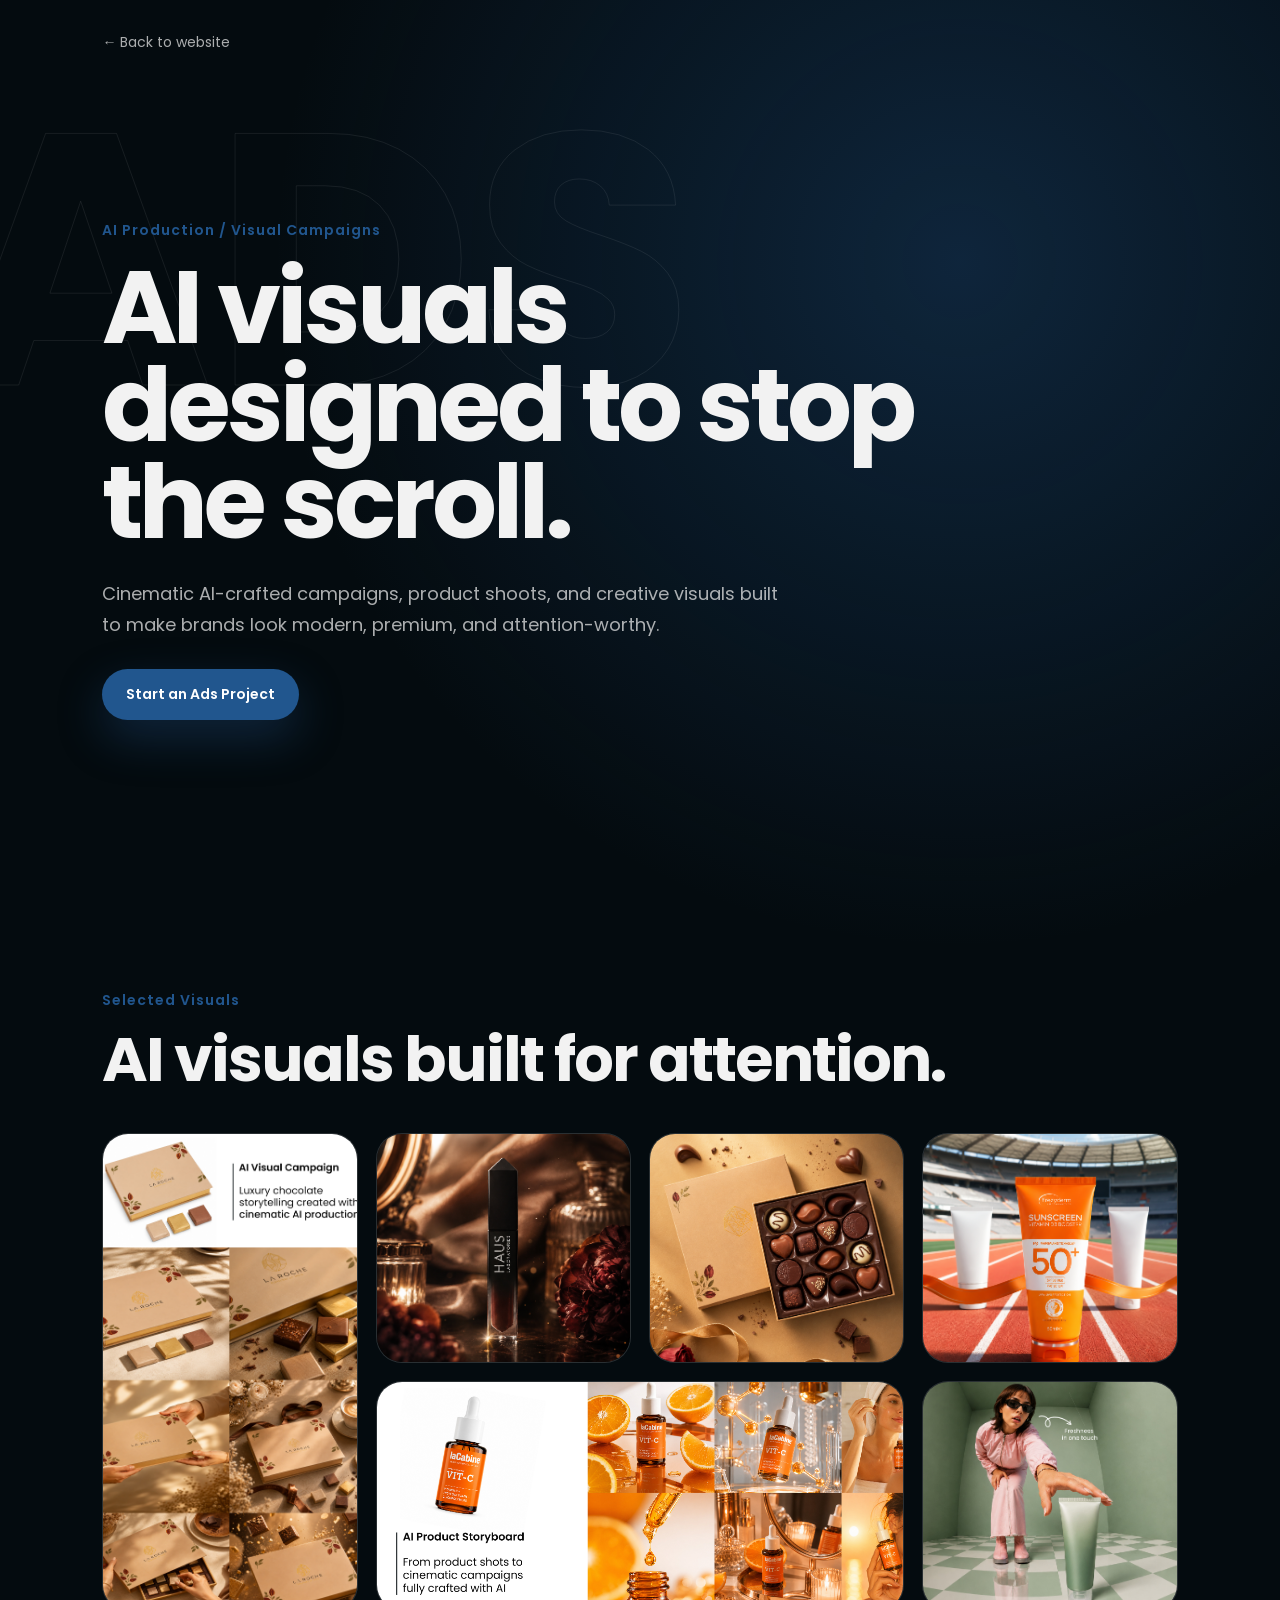
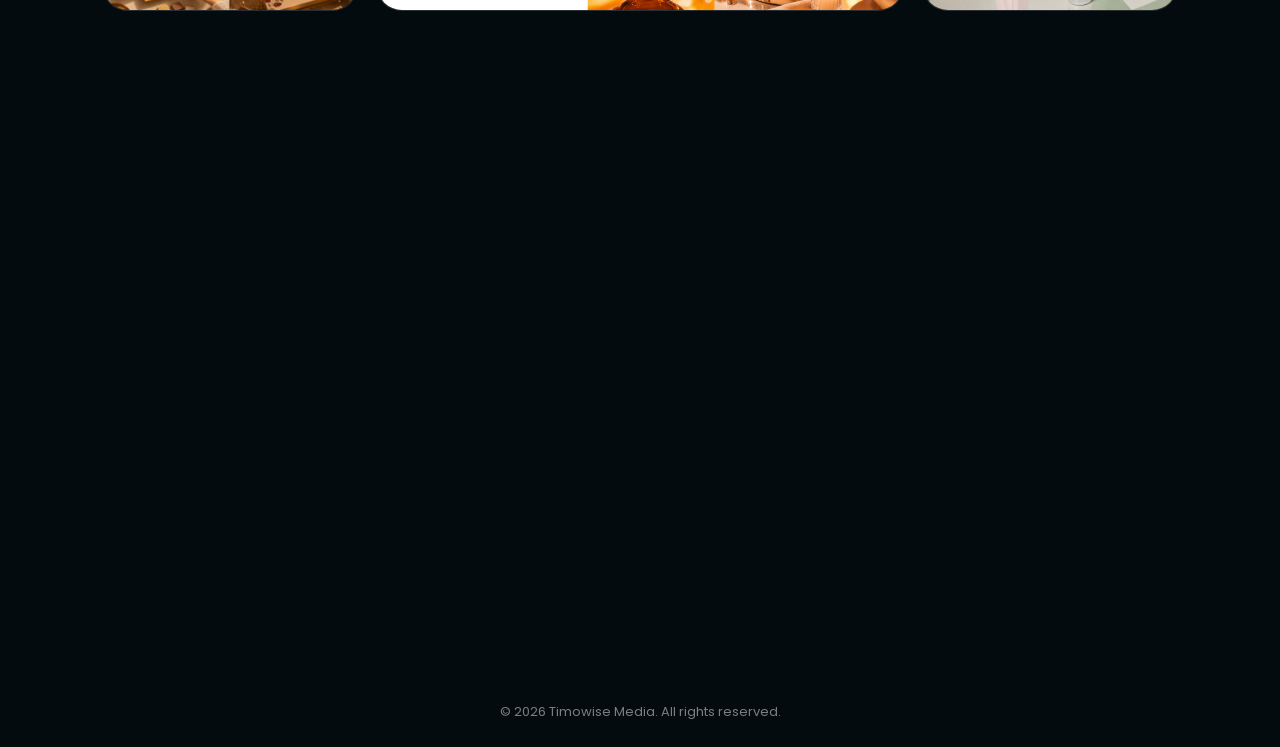
<file: ads.html>
<!DOCTYPE html>
<html lang="en">
<head>
  <meta charset="UTF-8" />
  <meta name="viewport" content="width=device-width, initial-scale=1.0" />

  <title>Ads & Campaigns | Timowise</title>

  <link href="https://fonts.googleapis.com/css2?family=Poppins:wght@500;600;700&display=swap" rel="stylesheet">
  <link rel="stylesheet" href="ads.css" />
</head>

<body>

  <div class="preloader">
    <div class="preloader-top"></div>
    <div class="preloader-bottom"></div>
    <div class="loader-line"></div>
  </div>

  <main class="ads-page">

    <a href="index.html" class="back-btn">← Back to website</a>


<section class="ads-hero">
  <div class="big-bg-text">ADS</div>

  <div class="ads-hero-content">
    <p class="tag">AI Production / Visual Campaigns</p>

    <h1>AI visuals designed to stop the scroll.</h1>

    <p class="hero-text">
     Cinematic AI-crafted campaigns, product shoots, and creative visuals built to
      make brands look modern, premium, and attention-worthy.
    </p>

    <a href="contact-cta.html" class="main-btn">Start an Ads Project</a>
  </div>
</section>

<!-- 
    <section class="ads-services">
      <p class="tag">What We Create</p>

      <div class="ads-grid">
        <div class="ads-box">
          <h3>Social Media Ads</h3>
          <p>Creative visuals for Meta, Instagram, and Facebook campaigns.</p>
        </div>

        <div class="ads-box">
          <h3>Offer Campaigns</h3>
          <p>Clear promotional designs made to push people to take action.</p>
        </div>

        <div class="ads-box">
          <h3>Campaign Concepts</h3>
          <p>Visual direction, hooks, and campaign ideas built around your goal.</p>
        </div>
      </div>
    </section> -->

    <section class="ads-gallery">
      <p class="tag">Selected Visuals</p>

      <h2>AI visuals built for attention.</h2>

      <div class="gallery-grid">
        <div class="gallery-item tall">
          <img src="/ai_image/chclteStrybrd.jpg" alt="Ad creative">
        </div>

        <div class="gallery-item">
          <img src="/ai_image/clps_img1.png" alt="Ad creative">
        </div>

        <div class="gallery-item">
          <img src="/ai_image/chclt_img3.png" alt="Ad creative">
        </div>

        <div class="gallery-item">
          <img src="/ai_image/skn_itm1.png" alt="Ad creative">
        </div>

        <div class="gallery-item wide">
          <img src="./ai_image/ig_ai_Stry_2.jpg" alt="Ad creative">
        </div>

        <div class="gallery-item">
          <img src="/ai_image/sknc_ai_p3.jpg" alt="Ad creative">
        </div>
      </div>
    </section>

    <section class="ads-cta">
      <h2>Want your products to look this premium?</h2>
      <p>Let’s create campaign visuals that match your brand and attract the right clients.</p>

      <a href="contact-cta.html" class="main-btn">Talk About Your Project</a>
    </section>

  </main>

  
  <footer>
    <p>© 2026 Timowise Media. All rights reserved.</p>
  </footer>

  <script src="ads.js"></script>
</body>
</html>
</file>
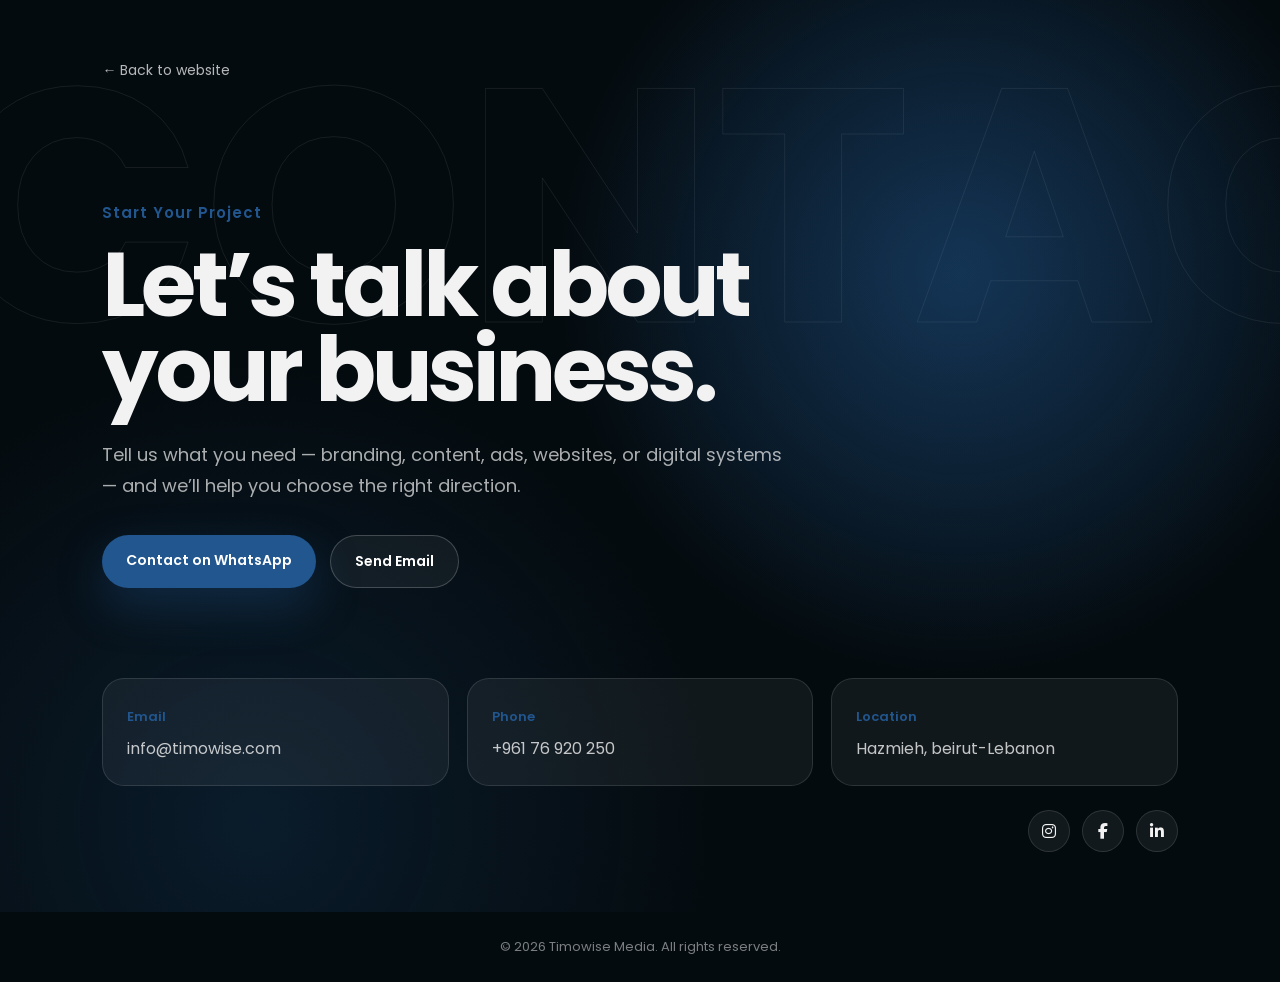
<file: contact-cta.html>
<!DOCTYPE html>
<html lang="en">
<head>
  <meta charset="UTF-8" />
  <meta name="viewport" content="width=device-width, initial-scale=1.0" />

  <title>Start Your Project | Timowise</title>

  <link href="https://fonts.googleapis.com/css2?family=Poppins:wght@500;600;700&display=swap" rel="stylesheet">
  <link rel="stylesheet" href="https://cdnjs.cloudflare.com/ajax/libs/font-awesome/6.5.1/css/all.min.css">

  <link rel="stylesheet" href="contact-cta.css" />
  <script src="contact-cta.js"></script>
</head>

<body>




  <section class="contact-page">

    <a href="index.html" class="back-btn">← Back to website</a>

    <div class="big-bg-text">Contact</div>

    <div class="contact-content">
      <p class="tag">Start Your Project</p>

      <h1>Let’s talk about your business.</h1>

      <p class="subtext">
        Tell us what you need — branding, content, ads, websites, or digital systems — and we’ll help you choose the right direction.
      </p>

      <div class="contact-actions">
        <a href="https://wa.me/96100000000" class="main-btn">Contact on WhatsApp</a>
        <a href="mailto:your@email.com" class="second-btn">Send Email</a>
      </div>
    </div>

    <div class="contact-info">
      <div>
        <span>Email</span>
        <p>info@timowise.com</p>
      </div>

      <div>
        <span>Phone</span>
        <p>+961 76 920 250</p>
      </div>

      <div>
        <span>Location</span>
        <p>Hazmieh, beirut-Lebanon</p>
      </div>
    </div>


    
  <div class="social-links">

  <a href="#" target="_blank">
    <i class="fab fa-instagram"></i>
  </a>

  <a href="#" target="_blank">
    <i class="fab fa-facebook-f"></i>
  </a>

  <a href="#" target="_blank">
    <i class="fab fa-linkedin-in"></i>
  </a>

</div>


  </section>
  
 <footer>
    <p>© 2026 Timowise Media. All rights reserved.</p>
  </footer>

  
 


</body>
</html>
</file>
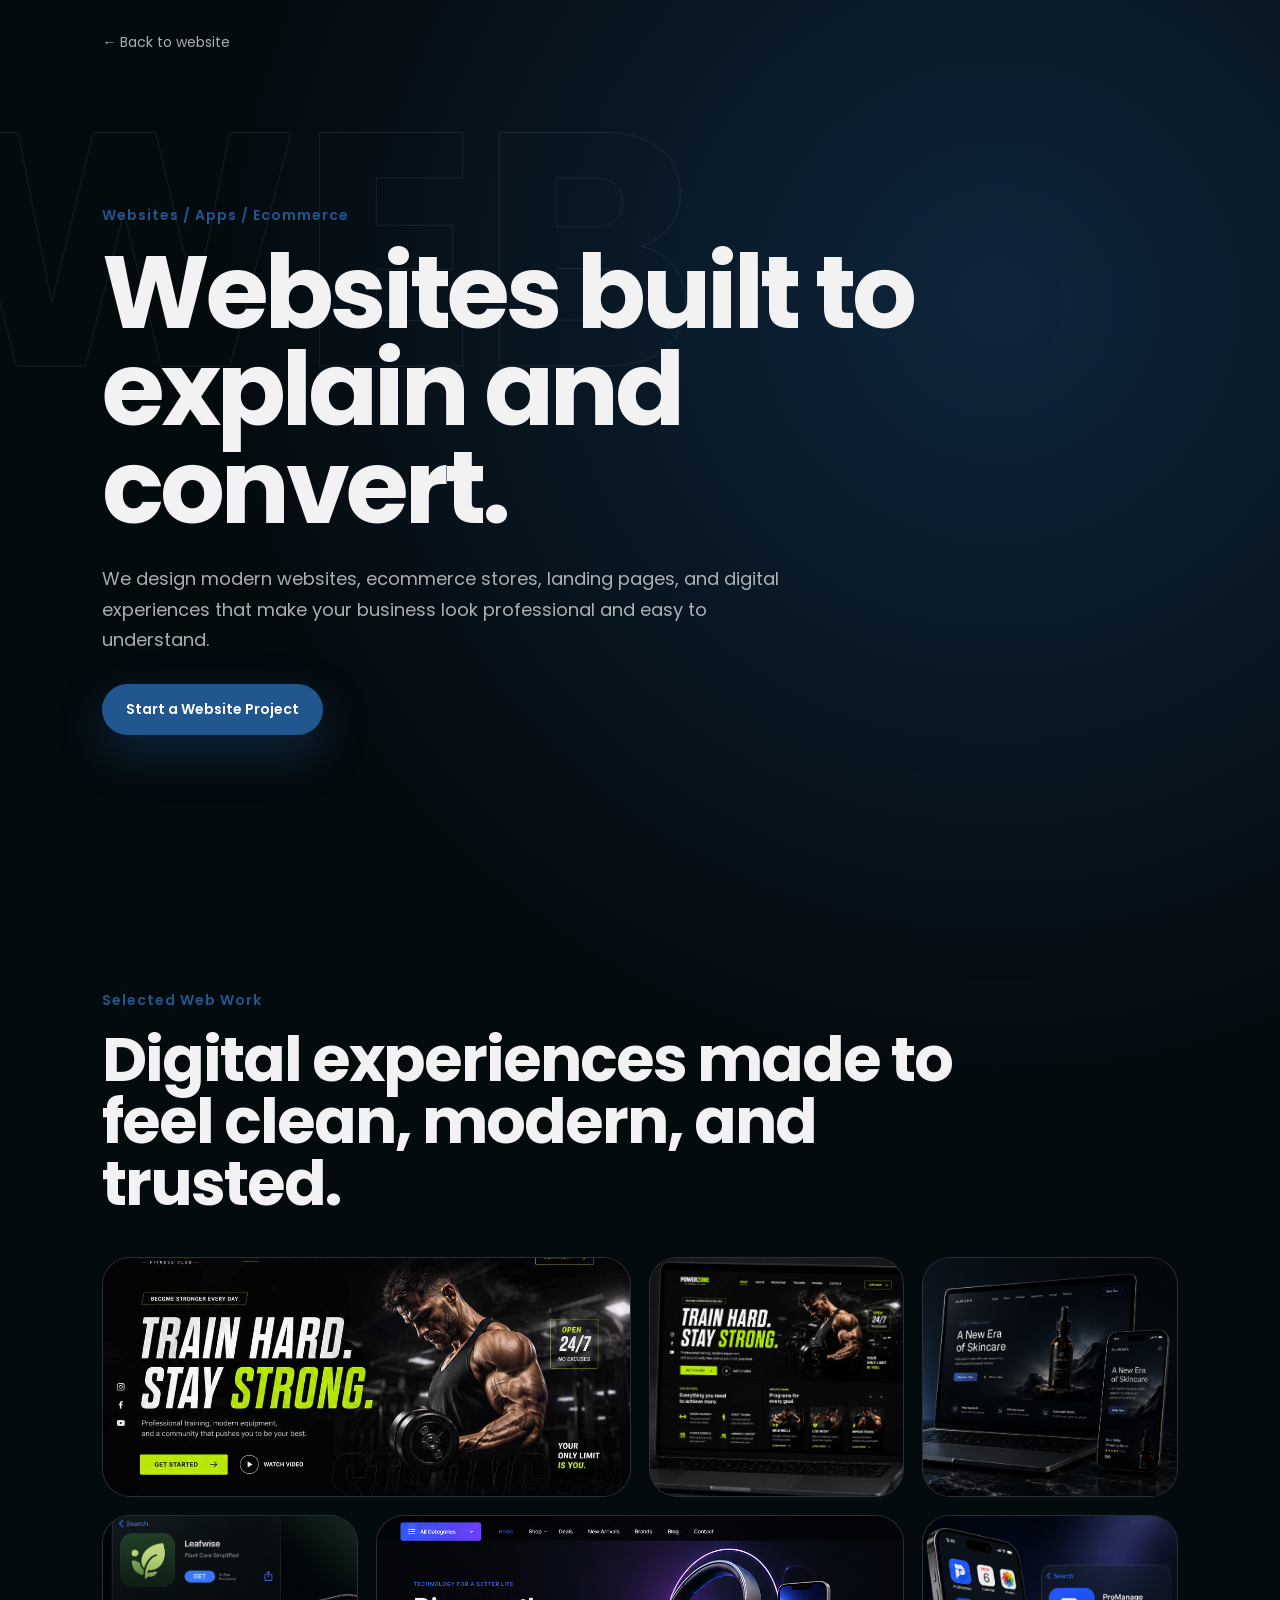
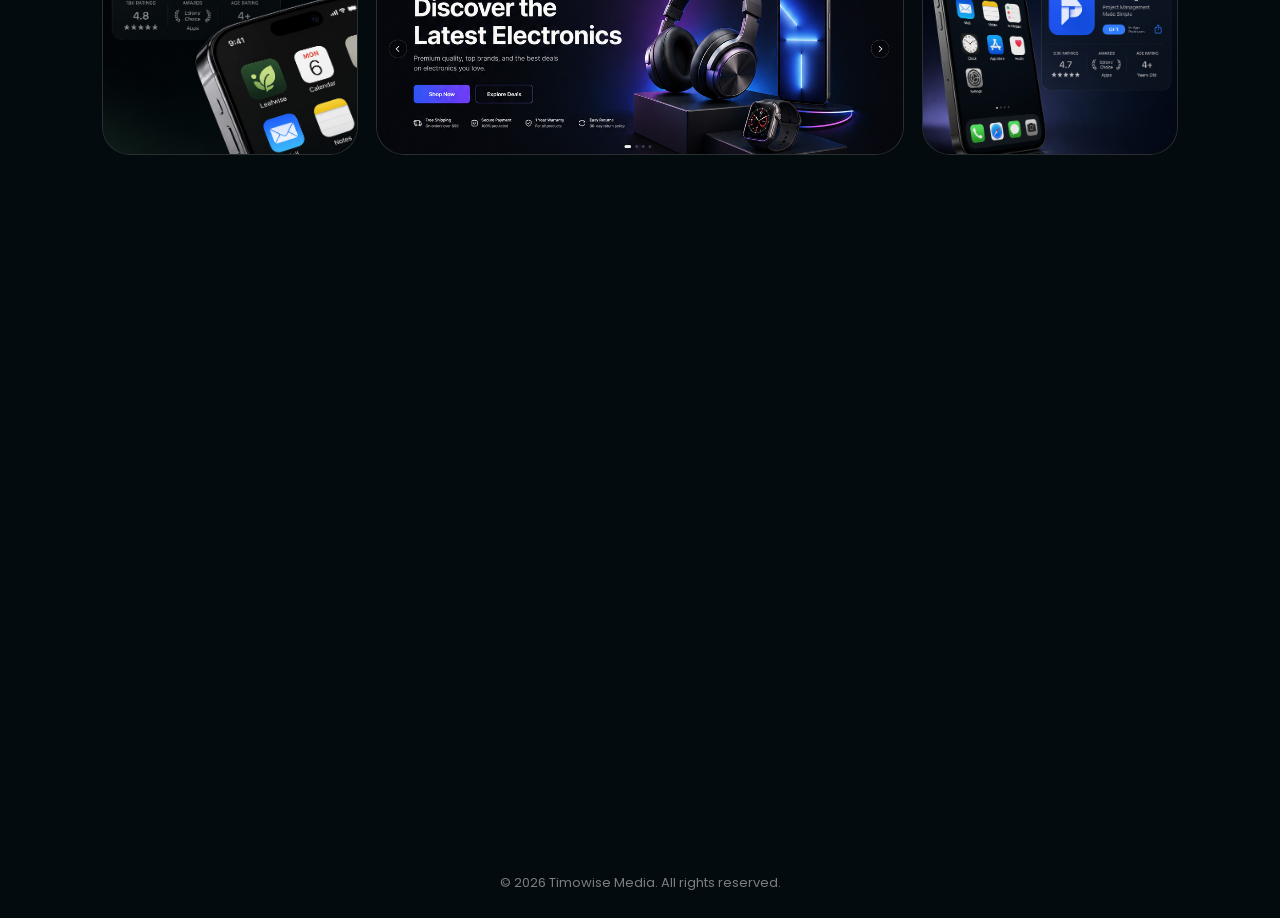
<file: websites.html>
<!DOCTYPE html>
<html lang="en">
<head>
  <meta charset="UTF-8" />
  <meta name="viewport" content="width=device-width, initial-scale=1.0" />

  <title>Websites & Apps | Timowise</title>

  <link href="https://fonts.googleapis.com/css2?family=Poppins:wght@500;600;700&display=swap" rel="stylesheet">
  <link rel="stylesheet" href="websites.css" />
</head>

<body>

  <div class="preloader">
    <div class="preloader-top"></div>
    <div class="preloader-bottom"></div>
    <div class="loader-line"></div>
  </div>

  <main class="websites-page">

    <a href="index.html" class="back-btn">← Back to website</a>

    <section class="websites-hero">
      <div class="big-bg-text">WEB</div>

      <div class="websites-hero-content">
        <p class="tag">Websites / Apps / Ecommerce</p>

        <h1>Websites built to explain and convert.</h1>

        <p class="hero-text">
          We design modern websites, ecommerce stores, landing pages, and digital experiences that make your business look professional and easy to understand.
        </p>

        <a href="contact-cta.html" class="main-btn">Start a Website Project</a>
      </div>
    </section>
<!-- 
    <section class="websites-services">
      <p class="tag">What We Build</p>

      <div class="websites-grid">
        <div class="websites-box">
          <h3>Ecommerce Websites</h3>
          <p>Online stores designed to show products clearly and make buying easier.</p>
        </div>

        <div class="websites-box">
          <h3>Landing Pages</h3>
          <p>Focused pages built for ads, offers, campaigns, and lead generation.</p>
        </div>

        <div class="websites-box">
          <h3>Business Websites</h3>
          <p>Professional websites that explain your services and build trust fast.</p>
        </div>
      </div>
    </section> -->

    <section class="websites-gallery">
      <p class="tag">Selected Web Work</p>

      <h2>Digital experiences made to feel clean, modern, and trusted.</h2>

      <div class="website-showcase-grid">
        <div class="website-item wide">
          <img src="/webImage/web1.jpg" alt="Website preview">
        </div>

        <div class="website-item">
          <img src="/webImage/mockupweb.jpg" alt="Website preview">
        </div>

        <div class="website-item">
          <img src="/webImage/webMvkp.jpg" alt="Website preview">
        </div>

        <!-- <div class="website-item wide">
          <img src="images/website-4.jpg" alt="Website preview">
        </div>
      </div> -->
<!-- 
      <div class="website-extra-grid">
        <div class="extra-box">
          <span>01</span>
          <h3>Clear User Experience</h3>
          <p>Simple structure that helps visitors understand your business quickly.</p>
        </div>

        <div class="extra-box">
          <span>02</span>
          <h3>Responsive Design</h3>
          <p>Websites that look clean across desktop, tablet, and mobile screens.</p>
        </div>

        <div class="extra-box">
          <span>03</span>
          <h3>Conversion Focus</h3>
          <p>Strategic sections and calls-to-action that guide people to contact you.</p>
        </div>

        <div class="extra-box">
          <span>04</span>
          <h3>Modern Interface</h3>
          <p>Clean visual design with strong spacing, hierarchy, and premium feeling.</p>
        </div>
      </div> -->


        <div class="website-item">
          <img src="/webImage/app_im1.jpg" alt="Website preview">
        </div>

        
       <div class="website-item wide">
          <img src="/webImage/webe3.jpg" alt="Website preview">
        </div>

        <div class="website-item">
          <img src="/webImage/mbapp.png" alt="Website preview">
        </div>

    </section>

    <section class="websites-cta">
      <h2>Need a website that makes your business look serious?</h2>
      <p>Let’s create a digital experience that explains your value clearly and helps people take action.</p>

      <a href="contact-cta.html" class="main-btn">Talk About Your Website</a>
    </section>

    
  <footer>
    <p>© 2026 Timowise Media. All rights reserved.</p>
  </footer>
  </main>

  <script src="websites.js"></script>
</body>
</html>
</file>
<file: ads.css>
:root {
  --light: #F2F2F2;
  --blue: #21568e;
  --dark: #040B0F;
}

* {
  margin: 0;
  padding: 0;
  box-sizing: border-box;
  font-family: "Poppins", sans-serif;
}

body {
  background: var(--dark);
  color: var(--light);
  overflow-x: hidden;
}

/* PRELOADER */

.preloader {
  position: fixed;
  inset: 0;
  z-index: 9999999;
  display: flex;
  align-items: center;
  justify-content: center;
  overflow: hidden;
}

.preloader-top,
.preloader-bottom {
  position: absolute;
  left: 0;
  width: 100%;
  height: 50%;
  background: var(--dark);
  transition: transform 1s cubic-bezier(0.76, 0, 0.24, 1);
}

.preloader-top {
  top: 0;
}

.preloader-bottom {
  bottom: 0;
}

.loader-line {
  width: 260px;
  height: 2px;
  background: rgba(242,242,242,0.12);
  position: relative;
  overflow: hidden;
  z-index: 3;
  transition: opacity 0.4s ease;
}

.loader-line::before {
  content: "";
  position: absolute;
  inset: 0;
  width: 45%;
  background: var(--blue);
  animation: loadingLine 1.2s ease-in-out infinite;
}

@keyframes loadingLine {
  0% { transform: translateX(-120%); }
  100% { transform: translateX(260%); }
}

.preloader.hide .preloader-top {
  transform: translateY(-100%);
}

.preloader.hide .preloader-bottom {
  transform: translateY(100%);
}

.preloader.hide .loader-line {
  opacity: 0;
}

/* PAGE */

.ads-page {
  background:
    radial-gradient(circle at 75% 12%, rgba(33,86,142,0.35), transparent 32%),
    var(--dark);
}

.back-btn {
  position: fixed;
  top: 32px;
  left: 8%;
  z-index: 50;
  color: rgba(242,242,242,0.7);
  text-decoration: none;
  font-size: 14px;
  transition: 0.3s ease;
}

.back-btn:hover {
  color: white;
  transform: translateX(-4px);
}

.ads-hero {
  min-height: 100vh;
  padding: 130px 8% 90px;
  display: flex;
  align-items: center;
  position: relative;
  overflow: hidden;
}
.ads-hero-content {
  max-width: 900px;
  position: relative;
  z-index: 2;
}

.big-bg-text {
  position: absolute;
  top: 13%;
  left: -4%;

  font-size: clamp(160px, 28vw, 460px);
  font-weight: 700;
  line-height: 0.8;

  color: transparent;
  -webkit-text-stroke: 1px rgba(242,242,242,0.08);

  text-transform: uppercase;
  pointer-events: none;
  z-index: 0;
}

.ads-hero-content,
.ads-preview-card {
  position: relative;
  z-index: 2;
}

.tag {
  color: var(--blue);
  font-size: 14px;
  font-weight: 600;
  letter-spacing: 1px;
  margin-bottom: 18px;
}

h1 {
  font-size: clamp(52px, 8vw, 112px);
  line-height: 0.95;
  letter-spacing: -4px;
  max-width: 900px;
}

.hero-text {
  max-width: 680px;
  margin: 28px 0;
  color: rgba(242,242,242,0.7);
  font-size: 18px;
  line-height: 1.7;
}


.main-btn {
  display: inline-flex;
  text-decoration: none;
  color: white;
  background: var(--blue);
  padding: 15px 24px;
  border-radius: 999px;
  font-size: 14px;
  font-weight: 600;
  box-shadow: 0 18px 45px rgba(33,86,142,0.35);
  transition: 0.35s ease;
}

.main-btn:hover {
  transform: translateY(-5px) scale(1.04);
  box-shadow: 0 28px 65px rgba(33,86,142,0.45);
}

/* PREVIEW */

.ads-preview-card {
  padding: 24px;
  border-radius: 34px;
  background: rgba(242,242,242,0.055);
  border: 1px solid rgba(242,242,242,0.12);
  box-shadow: 0 35px 90px rgba(0,0,0,0.35);
  transform: rotate(2deg);
}

.ads-preview-card span {
  display: block;
  color: rgba(242,242,242,0.65);
  margin-bottom: 16px;
  font-size: 13px;
}

.preview-screen {
  height: 420px;
  border-radius: 26px;
  overflow: hidden;
  background: linear-gradient(135deg, var(--blue), var(--dark));
}

.preview-screen img {
  width: 100%;
  height: 100%;
  object-fit: cover;
}

/* SERVICES */

.ads-services {
  padding: 90px 8%;
}

.ads-grid {
  display: grid;
  grid-template-columns: repeat(3, 1fr);
  gap: 18px;
  margin-top: 28px;
}

.ads-box {
  padding: 28px;
  border-radius: 24px;
  background: rgba(242,242,242,0.05);
  border: 1px solid rgba(242,242,242,0.11);
  transition: 0.35s ease;
}

.ads-box:hover {
  transform: translateY(-8px);
  box-shadow: 0 22px 55px rgba(33,86,142,0.18);
}

.ads-box h3 {
  font-size: 22px;
  margin-bottom: 12px;
}

.ads-box p {
  color: rgba(242,242,242,0.68);
  line-height: 1.6;
}

/* GALLERY */

.ads-gallery {
  padding: 90px 8%;
}

.ads-gallery h2 {
  font-size: clamp(32px, 5vw, 62px);
  line-height: 1;
  letter-spacing: -2px;
  max-width: 850px;
  margin-bottom: 42px;
}

.gallery-grid {
  display: grid;
  grid-template-columns: repeat(4, 1fr);
  grid-auto-rows: 230px;
  gap: 18px;
}

.gallery-item {
  border-radius: 26px;
  overflow: hidden;
  background: rgba(242,242,242,0.055);
  border: 1px solid rgba(242,242,242,0.1);
}

.gallery-item.tall {
  grid-row: span 2;
}

.gallery-item.wide {
  grid-column: span 2;
}

.gallery-item img {
  width: 100%;
  height: 100%;
  object-fit: cover;
  transition: 0.5s ease;
}

.gallery-item:hover img {
  transform: scale(1.08);
}

/* CTA */

.ads-cta {
  margin: 80px 8% 100px;
  padding: 70px;
  border-radius: 36px;
  background:
    radial-gradient(circle at 80% 20%, rgba(33,86,142,0.35), transparent 45%),
    rgba(242,242,242,0.055);
  border: 1px solid rgba(242,242,242,0.12);
}

.ads-cta h2 {
  font-size: clamp(34px, 5vw, 66px);
  line-height: 1;
  letter-spacing: -2px;
  max-width: 900px;
}

.ads-cta p {
  color: rgba(242,242,242,0.68);
  margin: 20px 0 28px;
  max-width: 650px;
  line-height: 1.7;
}

/* ANIMATION */

.back-btn,
.ads-hero-content,
.ads-preview-card,
.ads-box,
.gallery-item,
.ads-cta {
  opacity: 0;
  transform: translateY(35px);
  filter: blur(10px);
  transition: 0.9s cubic-bezier(0.16, 1, 0.3, 1);
}

.show {
  opacity: 1;
  transform: translateY(0);
  filter: blur(0);
}

/* RESPONSIVE */

@media (max-width: 1000px) {
  .ads-hero {
    grid-template-columns: 1fr;
  }

  .ads-preview-card {
    transform: rotate(0);
  }

  .ads-grid {
    grid-template-columns: 1fr;
  }

  .gallery-grid {
    grid-template-columns: 1fr;
    grid-auto-rows: 240px;
  }

  .gallery-item.tall,
  .gallery-item.wide {
    grid-row: auto;
    grid-column: auto;
  }
}

@media (max-width: 700px) {
  .ads-hero,
  .ads-services,
  .ads-gallery {
    padding-left: 6%;
    padding-right: 6%;
  }

  h1 {
    letter-spacing: -2px;
  }

  .preview-screen {
    height: 300px;
  }

  .ads-cta {
    margin: 60px 6% 80px;
    padding: 34px;
  }
}





/* FOOTER */

footer {
  padding: 25px;
  text-align: center;
  font-size: 13px;
  color: rgba(242,242,242,0.5);
}
</file>
<file: contact-cta.css>
:root {
  --light: #F2F2F2;
  --blue: #21568e;
  --dark: #040B0F;
}

* {
  margin: 0;
  padding: 0;
  box-sizing: border-box;
  font-family: "Poppins", sans-serif;
}

html {
  scroll-behavior: smooth;
}

body {
  background: var(--dark);
  color: var(--light);
  overflow-x: hidden;
}

/* CONTACT PAGE */

.contact-page {
  min-height: 100vh;
  position: relative;
  overflow: hidden;

  padding: 60px 8%;

  display: flex;
  flex-direction: column;
  justify-content: space-between;

  background:
    radial-gradient(circle at 75% 30%, rgba(33,86,142,0.45), transparent 35%),
    radial-gradient(circle at 20% 90%, rgba(33,86,142,0.22), transparent 35%),
    var(--dark);
}

/* MOUSE GLOW */

.contact-page::before {
  content: "";

  position: absolute;
  inset: 0;

  background: radial-gradient(
    circle at var(--mouse-x, 75%) var(--mouse-y, 30%),
    rgba(33,86,142,0.18),
    transparent 32%
  );

  pointer-events: none;
  z-index: 1;
}

/* BACK BUTTON */

.back-btn {
  width: fit-content;

  color: rgba(242,242,242,0.75);

  text-decoration: none;

  font-size: 14px;

  position: relative;
  z-index: 3;

  transition: 0.3s ease;
}

.back-btn:hover {
  color: white;
  transform: translateX(-4px);
}

/* BIG BG TEXT */

.big-bg-text {
  position: absolute;

  top: 8%;
  left: -4%;

  font-size: clamp(160px, 26vw, 430px);

  font-weight: 700;

  line-height: 0.8;

  color: transparent;

  -webkit-text-stroke: 1px rgba(242,242,242,0.08);

  text-transform: uppercase;

  pointer-events: none;

  z-index: 0;

  opacity: 0;
  transform: translateX(-80px) scale(0.96);

  transition:
    opacity 1.4s ease,
    transform 1.4s cubic-bezier(0.16, 1, 0.3, 1);
}

.big-bg-text.bg-show {
  opacity: 1;
  transform: translateX(0) scale(1);
}

/* CONTENT */

.contact-content {
  max-width: 850px;
  margin-top: 120px;

  position: relative;
  z-index: 2;
}

.tag {
  color: var(--blue);

  font-size: 15px;
  font-weight: 600;

  letter-spacing: 1px;

  margin-bottom: 18px;
}

h1 {
  font-size: clamp(48px, 7vw, 105px);

  line-height: 0.95;

  letter-spacing: -4px;

  max-width: 900px;
}

.subtext {
  max-width: 680px;

  margin-top: 28px;

  font-size: 18px;
  line-height: 1.7;

  color: rgba(242,242,242,0.7);
}

/* BUTTONS */

.contact-actions {
  display: flex;
  gap: 14px;

  margin-top: 34px;

  flex-wrap: wrap;
}
.main-btn,
.second-btn {
  text-decoration: none;

  padding: 15px 24px;

  border-radius: 999px;

  font-size: 14px;
  font-weight: 600;

  transition:
    transform 0.35s cubic-bezier(0.16, 1, 0.3, 1),
    box-shadow 0.35s ease,
    background 0.35s ease;
}

/* MAIN BUTTON */

.main-btn {
  background: var(--blue);
  color: white;

  box-shadow: 0 18px 45px rgba(33,86,142,0.35);
}

.main-btn:hover {
  transform: translateY(-6px) scale(1.06);

  box-shadow:
    0 28px 60px rgba(33,86,142,0.45),
    0 0 25px rgba(33,86,142,0.35);
}

/* SECOND BUTTON */

.second-btn {
  color: white;

  border: 1px solid rgba(242,242,242,0.22);

  background: rgba(242,242,242,0.05);
}

.second-btn:hover {
  transform: translateY(-6px) scale(1.06);

  background: rgba(242,242,242,0.09);

  box-shadow:
    0 22px 50px rgba(255,255,255,0.08);
}

/* SOCIAL LINKS */

.social-links {
  display: flex;
  gap: 12px;

  margin-top: 24px;

  width: 100%;

  justify-content: flex-end;
}

.social-links a {
  width: 42px;
  height: 42px;

  border-radius: 50%;

  display: flex;
  align-items: center;
  justify-content: center;

  color: var(--light);

  text-decoration: none;

  background: rgba(242,242,242,0.06);

  border: 1px solid rgba(242,242,242,0.12);

  transition: 0.3s ease;
}

.social-links a:hover {
  background: var(--blue);

  transform: translateY(-3px);

  box-shadow: 0 14px 35px rgba(33,86,142,0.3);
}

/* INFO CARDS */

.contact-info {
  position: relative;
  z-index: 2;

  display: grid;
  grid-template-columns: repeat(3, 1fr);

  gap: 18px;

  margin-top: 90px;
}

.contact-info div {
  padding: 24px;

  border-radius: 22px;

  background: rgba(242,242,242,0.055);

  border: 1px solid rgba(242,242,242,0.12);

  transition: 0.35s ease;
}

.contact-info div:hover {
  transform: translateY(-8px) scale(1.02);

  box-shadow: 0 22px 55px rgba(33,86,142,0.22);
}

.contact-info span {
  color: var(--blue);

  font-size: 13px;
  font-weight: 600;
}

.contact-info p {
  margin-top: 8px;

  color: rgba(242,242,242,0.8);
}

/* ENTRANCE ANIMATION */

.back-btn,
.tag,
h1,
.subtext,
.contact-actions a,
.social-links a,
.contact-info div {
  opacity: 0;

  transform: translateY(34px) scale(0.96);

  filter: blur(10px);

  transition:
    opacity 0.9s ease,
    transform 0.9s cubic-bezier(0.16, 1, 0.3, 1),
    filter 0.9s ease;
}

.back-btn.show,
.tag.show,
h1.show,
.subtext.show,
.contact-actions a.show,
.social-links a.show,
.contact-info div.show {
  opacity: 1;

  transform: translateY(0) scale(1);

  filter: blur(0);
}

/* MOBILE */

@media (max-width: 900px) {

  .contact-page {
    padding: 40px 6%;
  }

  h1 {
    letter-spacing: -2px;
  }

  .contact-content {
    margin-top: 90px;
  }

  .contact-info {
    grid-template-columns: 1fr;
    margin-top: 60px;
  }

  .big-bg-text {
    top: 15%;
    left: -12%;
  }

  .social-links {
    justify-content: flex-start;
  }

  .subtext {
    font-size: 16px;
  }
}


/* FOOTER */

footer {
  padding: 25px;
  text-align: center;
  font-size: 13px;
  color: rgba(242,242,242,0.5);
}
</file>
<file: websites.css>
:root {
  --light: #F2F2F2;
  --blue: #21568e;
  --dark: #040B0F;
}

* {
  margin: 0;
  padding: 0;
  box-sizing: border-box;
  font-family: "Poppins", sans-serif;
}

body {
  background: var(--dark);
  color: var(--light);
  overflow-x: hidden;
}

/* PRELOADER */

.preloader {
  position: fixed;
  inset: 0;
  z-index: 9999999;
  display: flex;
  align-items: center;
  justify-content: center;
  overflow: hidden;
}

.preloader-top,
.preloader-bottom {
  position: absolute;
  left: 0;
  width: 100%;
  height: 50%;
  background: var(--dark);
  transition: transform 1s cubic-bezier(0.76, 0, 0.24, 1);
}

.preloader-top { top: 0; }
.preloader-bottom { bottom: 0; }

.loader-line {
  width: 260px;
  height: 2px;
  background: rgba(242,242,242,0.12);
  position: relative;
  overflow: hidden;
  z-index: 3;
  transition: opacity 0.4s ease;
}

.loader-line::before {
  content: "";
  position: absolute;
  inset: 0;
  width: 45%;
  background: var(--blue);
  animation: loadingLine 1.2s ease-in-out infinite;
}

@keyframes loadingLine {
  0% { transform: translateX(-120%); }
  100% { transform: translateX(260%); }
}

.preloader.hide .preloader-top { transform: translateY(-100%); }
.preloader.hide .preloader-bottom { transform: translateY(100%); }
.preloader.hide .loader-line { opacity: 0; }

/* PAGE */

.websites-page {
  background:
    radial-gradient(circle at 78% 12%, rgba(33,86,142,0.35), transparent 32%),
    var(--dark);
}

.back-btn {
  position: fixed;
  top: 32px;
  left: 8%;
  z-index: 50;
  color: rgba(242,242,242,0.7);
  text-decoration: none;
  font-size: 14px;
  transition: 0.3s ease;
}

.back-btn:hover {
  color: white;
  transform: translateX(-4px);
}

/* HERO */

.websites-hero {
  min-height: 100vh;
  padding: 130px 8% 90px;
  display: flex;
  align-items: center;
  position: relative;
  overflow: hidden;
}

.big-bg-text {
  position: absolute;
  top: 13%;
  left: -4%;
  font-size: clamp(150px, 26vw, 430px);
  font-weight: 700;
  line-height: 0.8;
  color: transparent;
  -webkit-text-stroke: 1px rgba(242,242,242,0.08);
  text-transform: uppercase;
  pointer-events: none;
  z-index: 0;
}

.websites-hero-content {
  max-width: 980px;
  position: relative;
  z-index: 2;
}

.tag {
  color: var(--blue);
  font-size: 14px;
  font-weight: 600;
  letter-spacing: 1px;
  margin-bottom: 18px;
}

h1 {
  font-size: clamp(52px, 8vw, 112px);
  line-height: 0.95;
  letter-spacing: -4px;
  max-width: 980px;
}

.hero-text {
  max-width: 700px;
  margin: 28px 0;
  color: rgba(242,242,242,0.7);
  font-size: 18px;
  line-height: 1.7;
}

.main-btn {
  display: inline-flex;
  text-decoration: none;
  color: white;
  background: var(--blue);
  padding: 15px 24px;
  border-radius: 999px;
  font-size: 14px;
  font-weight: 600;
  box-shadow: 0 18px 45px rgba(33,86,142,0.35);
  transition: 0.35s ease;
}

.main-btn:hover {
  transform: translateY(-5px) scale(1.04);
  box-shadow: 0 28px 65px rgba(33,86,142,0.45);
}

/* SERVICES */

.websites-services {
  padding: 90px 8%;
}

.websites-grid {
  display: grid;
  grid-template-columns: repeat(3, 1fr);
  gap: 18px;
  margin-top: 28px;
}

.websites-box {
  padding: 28px;
  border-radius: 24px;
  background: rgba(242,242,242,0.05);
  border: 1px solid rgba(242,242,242,0.11);
  transition: 0.35s ease;
}

.websites-box:hover {
  transform: translateY(-8px);
  box-shadow: 0 22px 55px rgba(33,86,142,0.18);
}

.websites-box h3 {
  font-size: 22px;
  margin-bottom: 12px;
}

.websites-box p {
  color: rgba(242,242,242,0.68);
  line-height: 1.6;
}

/* GALLERY */

.websites-gallery {
  padding: 90px 8%;
}

.websites-gallery h2 {
  font-size: clamp(32px, 5vw, 62px);
  line-height: 1;
  letter-spacing: -2px;
  max-width: 900px;
  margin-bottom: 42px;
}

.website-showcase-grid {
  display: grid;
  grid-template-columns: repeat(4, 1fr);
  grid-auto-rows: 240px;
  gap: 18px;
}

.website-item {
  border-radius: 28px;
  overflow: hidden;
  background: rgba(242,242,242,0.055);
  border: 1px solid rgba(242,242,242,0.1);
}

.website-item.wide {
  grid-column: span 2;
}

.website-item img {
  width: 100%;
  height: 100%;
  object-fit: cover;
  display: block;
  transition: 0.5s ease;
}
    
.website-item:hover img {
  transform: scale(1.08);
}

/* EXTRA BLOCKS */

.website-extra-grid {
  margin-top: 24px;
  display: grid;
  grid-template-columns: repeat(2, 1fr);
  gap: 18px;
}

.extra-box {
  padding: 32px;
  border-radius: 28px;
  background:
    linear-gradient(135deg, rgba(33,86,142,0.18), rgba(242,242,242,0.03));
  border: 1px solid rgba(242,242,242,0.1);
  transition: 0.35s ease;
}

.extra-box:hover {
  transform: translateY(-8px);
  box-shadow: 0 25px 70px rgba(33,86,142,0.18);
}

.extra-box span {
  color: var(--blue);
  font-size: 14px;
  font-weight: 600;
  letter-spacing: 1px;
}

.extra-box h3 {
  margin: 14px 0 10px;
  font-size: 28px;
}

.extra-box p {
  color: rgba(242,242,242,0.68);
  line-height: 1.7;
  max-width: 500px;
}

/* CTA */

.websites-cta {
  margin: 80px 8% 100px;
  padding: 70px;
  border-radius: 36px;
  background:
    radial-gradient(circle at 80% 20%, rgba(33,86,142,0.35), transparent 45%),
    rgba(242,242,242,0.055);
  border: 1px solid rgba(242,242,242,0.12);
}

.websites-cta h2 {
  font-size: clamp(34px, 5vw, 66px);
  line-height: 1;
  letter-spacing: -2px;
  max-width: 900px;
}

.websites-cta p {
  color: rgba(242,242,242,0.68);
  margin: 20px 0 28px;
  max-width: 650px;
  line-height: 1.7;
}

/* ANIMATION */

.back-btn,
.websites-hero-content,
.websites-box,
.website-item,
.extra-box,
.websites-cta {
  opacity: 0;
  transform: translateY(35px);
  filter: blur(10px);
  transition: 0.9s cubic-bezier(0.16, 1, 0.3, 1);
}

.show {
  opacity: 1;
  transform: translateY(0);
  filter: blur(0);
}

/* RESPONSIVE */

@media (max-width: 1000px) {
  .websites-grid {
    grid-template-columns: 1fr;
  }

  .website-showcase-grid {
    grid-template-columns: 1fr;
    grid-auto-rows: 240px;
  }

  .website-item.wide {
    grid-column: auto;
  }

  .website-extra-grid {
    grid-template-columns: 1fr;
  }
}

@media (max-width: 700px) {
  .websites-hero,
  .websites-services,
  .websites-gallery {
    padding-left: 6%;
    padding-right: 6%;
  }

  h1 {
    letter-spacing: -2px;
  }

  .websites-cta {
    margin: 60px 6% 80px;
    padding: 34px;
  }
}



footer {
  padding: 25px;
  text-align: center;
  font-size: 13px;
  color: rgba(242,242,242,0.5);
}
</file>
